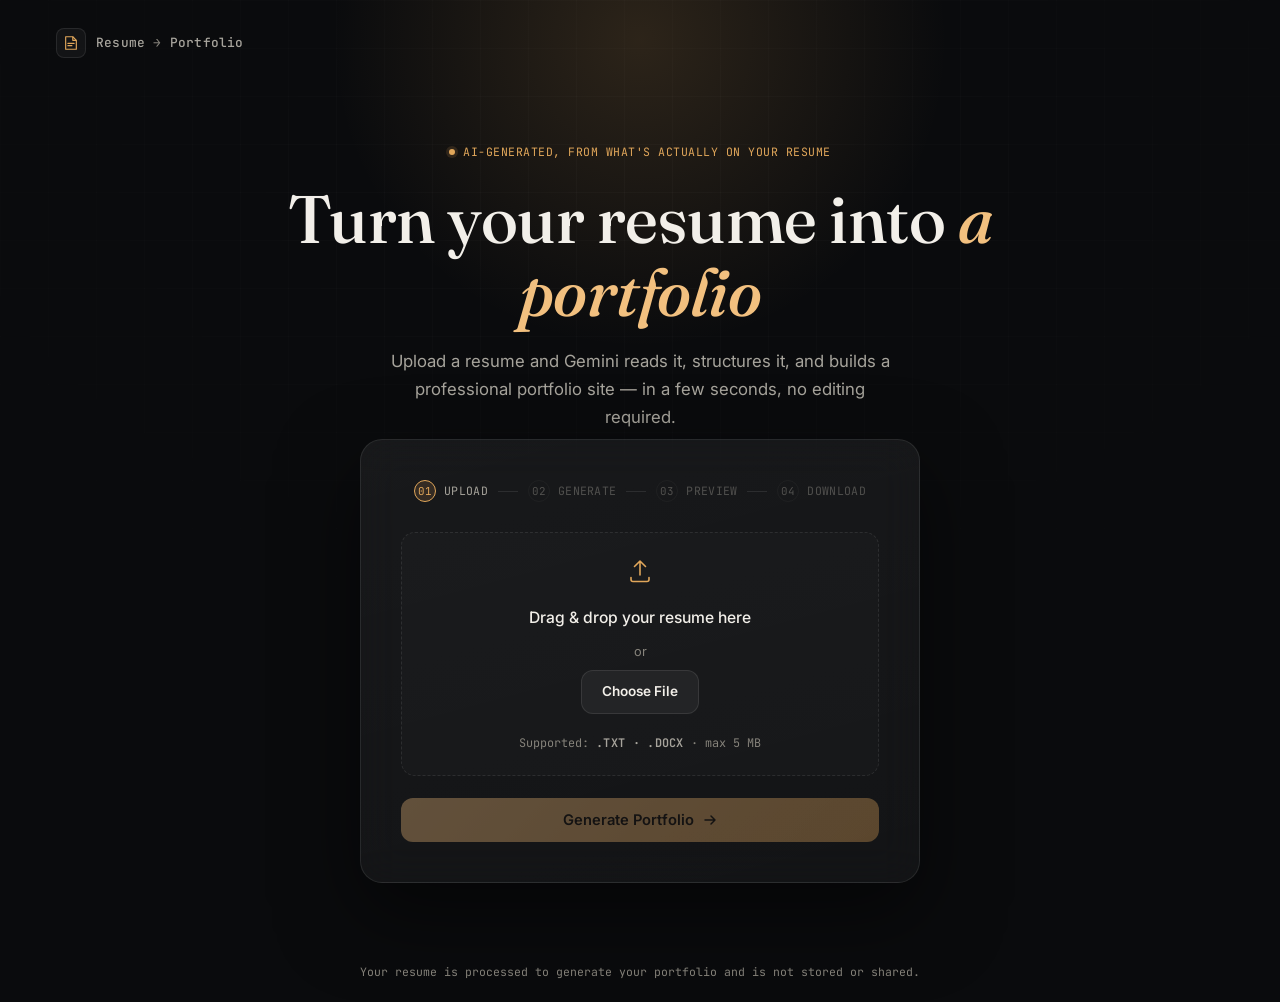
<file: index.html>
<!DOCTYPE html>
<html lang="en">
<head>
<meta charset="UTF-8">
<meta name="viewport" content="width=device-width, initial-scale=1.0">
<title>AI Resume Portfolio Generator</title>
<meta name="description" content="Upload your resume and turn it into a professional portfolio, powered by AI.">

<link rel="preconnect" href="https://fonts.googleapis.com">
<link rel="preconnect" href="https://fonts.gstatic.com" crossorigin>
<link href="https://fonts.googleapis.com/css2?family=Fraunces:ital,opsz,wght@0,9..144,400;0,9..144,500;0,9..144,600;1,9..144,500&family=Inter:wght@400;500;600;700&family=JetBrains+Mono:wght@400;500&display=swap" rel="stylesheet">

<link rel="stylesheet" href="frontend.css">
</head>
<body>

<!-- Ambient background -->
<div class="bg-field" aria-hidden="true">
  <div class="bg-grid"></div>
  <div class="bg-glow"></div>
</div>

<div class="page">

  <header class="site-header">
    <div class="brand">
      <span class="brand-mark" aria-hidden="true">
        <svg width="16" height="16" viewBox="0 0 18 18" fill="none">
          <path d="M3 2H11L15 6V16H3V2Z" stroke="currentColor" stroke-width="1.3" stroke-linejoin="round"/>
          <path d="M11 2V6H15" stroke="currentColor" stroke-width="1.3" stroke-linejoin="round"/>
          <path d="M5.5 9.5H12.5M5.5 12H10" stroke="currentColor" stroke-width="1.3" stroke-linecap="round"/>
        </svg>
      </span>
      <span class="brand-name">Resume<em>&nbsp;→&nbsp;</em>Portfolio</span>
    </div>
  </header>

  <main class="hero" id="main">

    <p class="eyebrow">AI-generated, from what's actually on your resume</p>
    <h1 class="headline">Turn your resume into <span class="accent-word">a portfolio</span></h1>
    <p class="subhead">Upload a resume and Gemini reads it, structures it, and builds a professional portfolio site — in a few seconds, no editing required.</p>

    <!-- ============ STAGE CARD ============ -->
    <!-- data-stage cycles: upload | generating | success | genfail -->
    <section class="stage-card" id="stageCard" data-stage="upload" aria-live="polite">

      <!-- Step index: purely CSS-driven off #stageCard's data-stage -->
      <div class="steps" aria-hidden="true">
        <div class="step" data-step="1">
          <span class="step-num">01</span>
          <span class="step-label">Upload</span>
        </div>
        <div class="step-line"></div>
        <div class="step" data-step="2">
          <span class="step-num">02</span>
          <span class="step-label">Generate</span>
        </div>
        <div class="step-line"></div>
        <div class="step" data-step="3">
          <span class="step-num">03</span>
          <span class="step-label">Preview</span>
        </div>
        <div class="step-line"></div>
        <div class="step" data-step="4">
          <span class="step-num">04</span>
          <span class="step-label">Download</span>
        </div>
      </div>

      <!-- ---- EMPTY / SELECTED (upload) stage ---- -->
      <div class="stage stage-upload" data-stage-panel="upload">

        <div class="dropzone" id="dropzone" tabindex="0" role="button"
             aria-label="Upload your resume, drag and drop or choose a file">
          <div class="dropzone-scan" aria-hidden="true"></div>

          <div class="dropzone-empty" id="dropzoneEmpty">
            <span class="dropzone-icon" aria-hidden="true">
              <svg width="30" height="30" viewBox="0 0 30 30" fill="none">
                <path d="M15 20V6M15 6L9.5 11.5M15 6L20.5 11.5" stroke="currentColor" stroke-width="1.6" stroke-linecap="round" stroke-linejoin="round"/>
                <path d="M6 22.5V24.5C6 25.6 6.9 26.5 8 26.5H22C23.1 26.5 24 25.6 24 24.5V22.5" stroke="currentColor" stroke-width="1.6" stroke-linecap="round"/>
              </svg>
            </span>
            <p class="dropzone-title">Drag &amp; drop your resume here</p>
            <p class="dropzone-or">or</p>
            <span class="btn btn-secondary btn-choose">Choose File</span>
            <p class="dropzone-formats">Supported: <strong>.TXT · .DOCX</strong> &middot; max 5&nbsp;MB</p>
          </div>

          <div class="dropzone-file" id="dropzoneFile" hidden>
            <span class="file-icon" id="fileTypeIcon" aria-hidden="true">TXT</span>
            <div class="file-meta">
              <p class="file-name" id="fileName">resume.docx</p>
              <p class="file-sub"><span id="fileTypeLabel">DOCX</span> &middot; <span id="fileSize">—</span></p>
            </div>
            <div class="file-actions">
              <button type="button" class="icon-btn" id="replaceFileBtn" aria-label="Replace file" title="Replace file">
                <svg width="16" height="16" viewBox="0 0 16 16" fill="none"><path d="M2.5 8a5.5 5.5 0 0 1 9.44-3.86M13.5 8a5.5 5.5 0 0 1-9.44 3.86" stroke="currentColor" stroke-width="1.3" stroke-linecap="round"/><path d="M12 2.5V5.5H9" stroke="currentColor" stroke-width="1.3" stroke-linecap="round" stroke-linejoin="round"/><path d="M4 13.5V10.5H7" stroke="currentColor" stroke-width="1.3" stroke-linecap="round" stroke-linejoin="round"/></svg>
              </button>
              <button type="button" class="icon-btn icon-btn-danger" id="removeFileBtn" aria-label="Remove file" title="Remove file">
                <svg width="16" height="16" viewBox="0 0 16 16" fill="none"><path d="M4 4L12 12M12 4L4 12" stroke="currentColor" stroke-width="1.3" stroke-linecap="round"/></svg>
              </button>
            </div>
          </div>

          <input type="file" id="fileInput" accept=".txt,.docx" hidden>
        </div>

        <p class="alert alert-error" id="alertBox" role="alert" hidden></p>

        <button type="button" class="btn btn-primary btn-generate" id="generateBtn" disabled>
          <span>Generate Portfolio</span>
          <svg width="16" height="16" viewBox="0 0 16 16" fill="none" aria-hidden="true"><path d="M3 8H13M13 8L9 4M13 8L9 12" stroke="currentColor" stroke-width="1.5" stroke-linecap="round" stroke-linejoin="round"/></svg>
        </button>
      </div>

      <!-- ---- GENERATING stage ---- -->
      <div class="stage stage-generating" data-stage-panel="generating" hidden>
        <div class="assemble" aria-hidden="true">
          <span class="assemble-block"></span>
          <span class="assemble-block"></span>
          <span class="assemble-block"></span>
          <span class="assemble-block"></span>
          <span class="assemble-block"></span>
          <span class="assemble-block"></span>
        </div>
        <p class="generating-status" id="generatingStatus" aria-live="polite">Analyzing your resume&hellip;</p>
        <div class="progress-track" aria-hidden="true"><div class="progress-fill"></div></div>
      </div>

      <!-- ---- SUCCESS stage ---- -->
      <div class="stage stage-success" data-stage-panel="success" hidden>
        <div class="success-badge" aria-hidden="true">
          <svg width="26" height="26" viewBox="0 0 26 26" fill="none"><path d="M6 13.5L11 18.5L20 8" stroke="currentColor" stroke-width="2" stroke-linecap="round" stroke-linejoin="round"/></svg>
        </div>
        <p class="success-title">Your portfolio is ready.</p>
        <p class="success-sub">Built from <span id="successFileName">your resume</span> — take a look, then download it.</p>

        <div class="success-actions">
          <button type="button" class="btn btn-secondary" id="previewBtn">Preview Portfolio</button>
          <button type="button" class="btn btn-primary" id="downloadBtn">
            Download portfolio.html
            <svg width="15" height="15" viewBox="0 0 15 15" fill="none" aria-hidden="true"><path d="M7.5 2V10M7.5 10L4 6.5M7.5 10L11 6.5" stroke="currentColor" stroke-width="1.4" stroke-linecap="round" stroke-linejoin="round"/><path d="M2.5 12H12.5" stroke="currentColor" stroke-width="1.4" stroke-linecap="round"/></svg>
          </button>
        </div>
        <button type="button" class="link-btn" id="resetBtn">Upload another resume</button>
      </div>

      <!-- ---- GENERATION ERROR stage ---- -->
      <div class="stage stage-genfail" data-stage-panel="genfail" hidden>
        <div class="fail-badge" aria-hidden="true">
          <svg width="24" height="24" viewBox="0 0 24 24" fill="none"><path d="M12 8V13" stroke="currentColor" stroke-width="2" stroke-linecap="round"/><circle cx="12" cy="16.3" r="1.1" fill="currentColor"/><circle cx="12" cy="12" r="9.25" stroke="currentColor" stroke-width="1.5"/></svg>
        </div>
        <p class="fail-title">Generation failed</p>
        <p class="fail-sub" id="genFailReason">The backend couldn't process this resume. Nothing was saved.</p>
        <div class="success-actions">
          <button type="button" class="btn btn-primary" id="retryBtn">Try Again</button>
        </div>
        <button type="button" class="link-btn" id="failResetBtn">Go back to upload</button>
      </div>

    </section>
    <!-- ============ /STAGE CARD ============ -->

  </main>

  <footer class="site-footer">
    <p>Your resume is processed to generate your portfolio and is not stored or shared.</p>
  </footer>

</div>

<!-- Preview modal -->
<div class="modal" id="previewModal" hidden>
  <div class="modal-backdrop" id="modalBackdrop"></div>
  <div class="modal-panel" role="dialog" aria-modal="true" aria-label="Portfolio preview">
    <div class="modal-bar">
      <span>Portfolio preview</span>
      <button type="button" class="icon-btn" id="closePreviewBtn" aria-label="Close preview">
        <svg width="16" height="16" viewBox="0 0 16 16" fill="none"><path d="M4 4L12 12M12 4L4 12" stroke="currentColor" stroke-width="1.3" stroke-linecap="round"/></svg>
      </button>
    </div>
    <iframe id="previewFrame" title="Portfolio preview" sandbox="allow-same-origin"></iframe>
  </div>
</div>

<script src="app.js"></script>
</body>
</html>
</file>
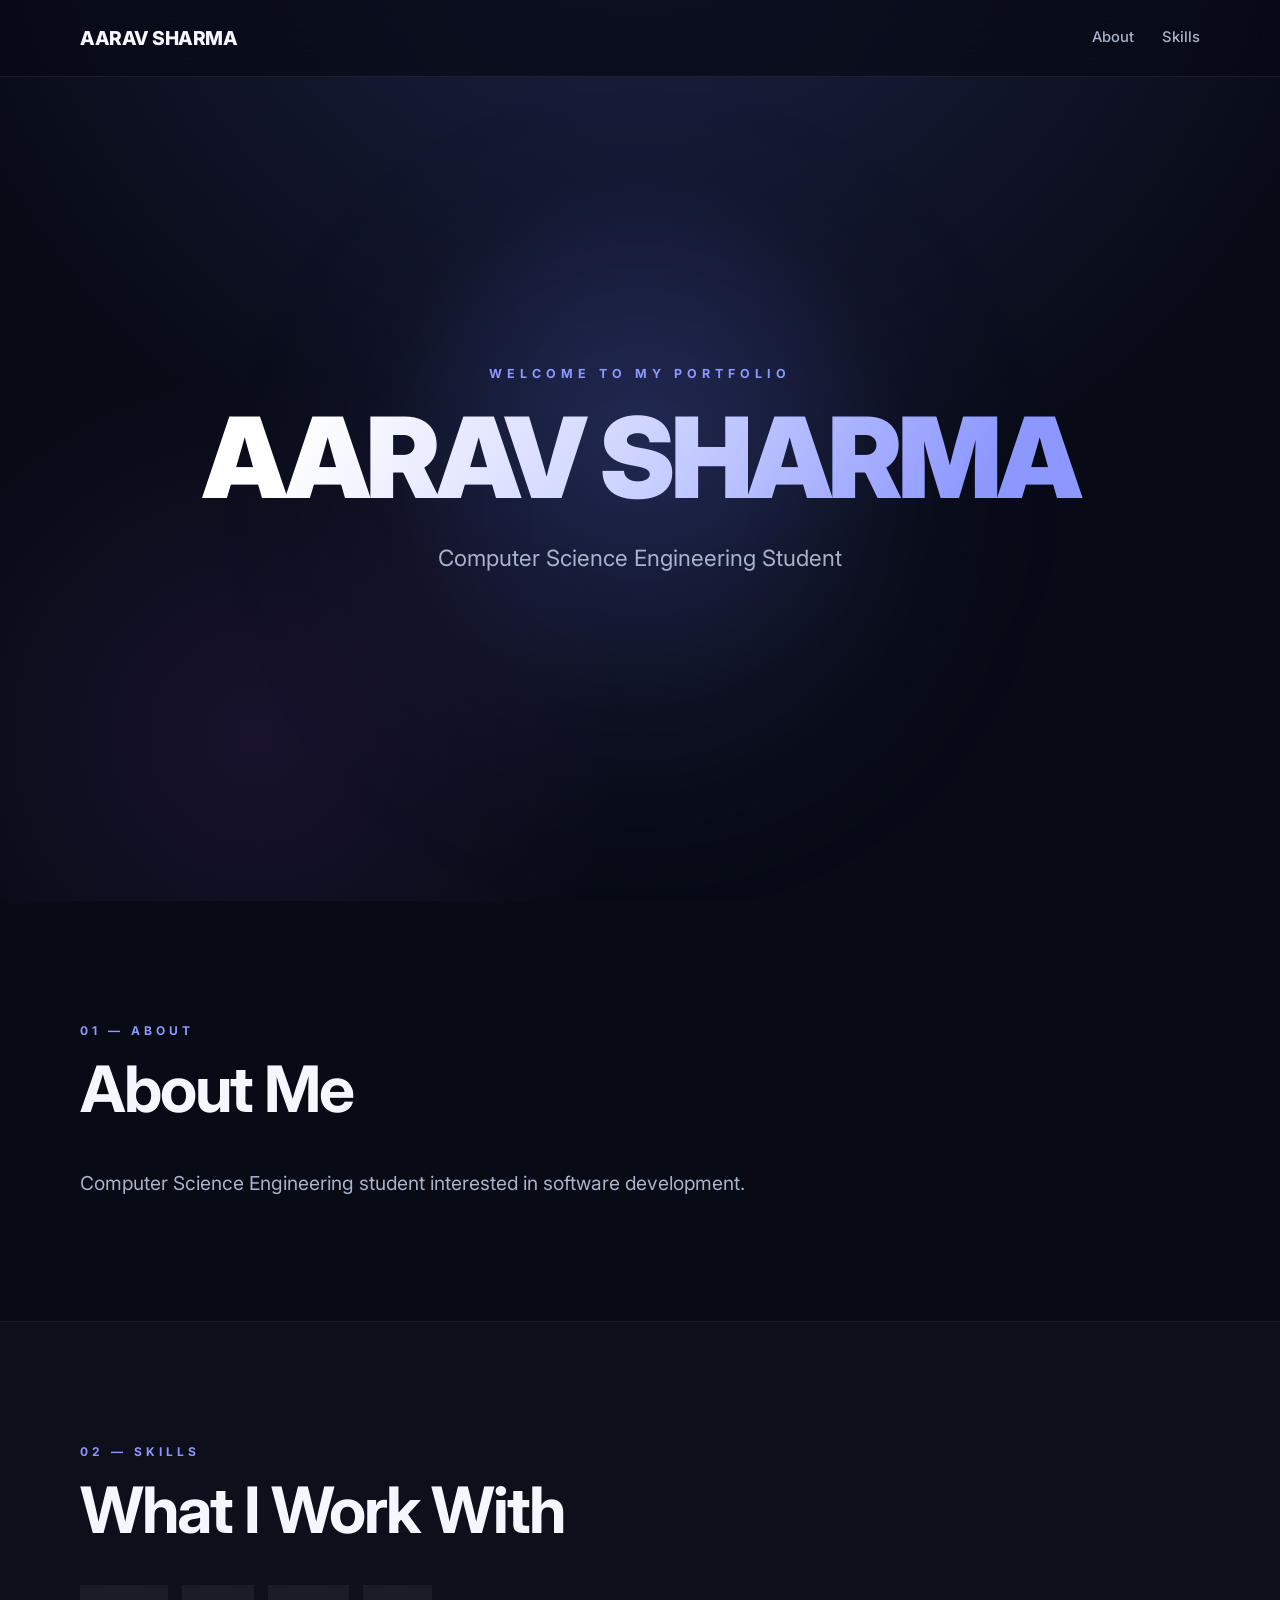
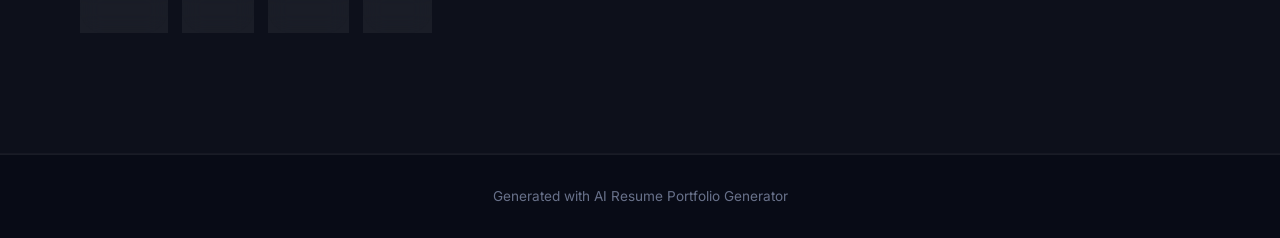
<file: portfolio.html>
<!DOCTYPE html>
<html lang="en">

<head>
    <meta charset="UTF-8">
    <meta name="viewport" content="width=device-width, initial-scale=1.0">

    <title>AARAV SHARMA | Portfolio</title>

    <link rel="preconnect" href="https://fonts.googleapis.com">
    <link rel="preconnect" href="https://fonts.gstatic.com" crossorigin>
    <link
        href="https://fonts.googleapis.com/css2?family=Fraunces:ital,opsz,wght@0,9..144,400;0,9..144,500;0,9..144,600;1,9..144,500&family=Inter:wght@400;500;600;700&family=JetBrains+Mono:wght@400;500&display=swap"
        rel="stylesheet">

    <style>
    /* =========================================
   AI RESUME PORTFOLIO — PREMIUM DESIGN
   ========================================= */

:root {
    --bg: #080b16;
    --bg-soft: #0d1222;
    --card: rgba(255, 255, 255, 0.055);
    --card-border: rgba(255, 255, 255, 0.10);

    --text: #f5f7ff;
    --text-soft: #aab3ca;

    --primary: #6d7cff;
    --primary-light: #8d98ff;
    --secondary: #a855f7;

    --max-width: 1120px;

    --radius: 20px;
    --transition: 0.3s ease;
}

/* =========================================
   RESET
   ========================================= */

* {
    margin: 0;
    padding: 0;
    box-sizing: border-box;
}

html {
    scroll-behavior: smooth;
}

body {
    font-family: Inter, -apple-system, BlinkMacSystemFont, "Segoe UI",
        Roboto, Arial, sans-serif;

    background:
        radial-gradient(circle at 50% -10%, rgba(109, 124, 255, 0.22), transparent 35%),
        var(--bg);

    color: var(--text);
    line-height: 1.7;
    overflow-x: hidden;
}

a {
    color: inherit;
    text-decoration: none;
}

.container {
    width: min(var(--max-width), calc(100% - 48px));
    margin: 0 auto;
}

/* =========================================
   NAVBAR
   ========================================= */

.navbar {
    position: sticky;
    top: 0;
    z-index: 1000;

    background: rgba(8, 11, 22, 0.72);
    backdrop-filter: blur(18px);
    -webkit-backdrop-filter: blur(18px);

    border-bottom: 1px solid rgba(255, 255, 255, 0.08);
}

.nav-container {
    min-height: 76px;

    display: flex;
    align-items: center;
    justify-content: space-between;
}

.logo {
    font-size: 1.2rem;
    font-weight: 800;
    letter-spacing: -0.5px;

    transition: var(--transition);
}

.logo:hover {
    color: var(--primary-light);
}

.nav-links {
    display: flex;
    align-items: center;
    gap: 28px;
}

.nav-links a {
    position: relative;

    color: var(--text-soft);
    font-size: 0.92rem;
    font-weight: 500;

    transition: var(--transition);
}

.nav-links a::after {
    content: "";

    position: absolute;
    left: 0;
    bottom: -8px;

    width: 0;
    height: 2px;

    background: var(--primary-light);

    transition: var(--transition);
}

.nav-links a:hover {
    color: var(--text);
}

.nav-links a:hover::after {
    width: 100%;
}

/* =========================================
   HERO
   ========================================= */

.hero {
    min-height: calc(100vh - 76px);

    display: flex;
    align-items: center;
    justify-content: center;

    text-align: center;

    position: relative;
    overflow: hidden;

    background:
        radial-gradient(circle at 50% 45%,
            rgba(109, 124, 255, 0.17),
            transparent 34%),
        radial-gradient(circle at 20% 80%,
            rgba(168, 85, 247, 0.10),
            transparent 30%);
}

.hero::before {
    content: "";

    position: absolute;

    width: 520px;
    height: 520px;

    border-radius: 50%;

    background: rgba(109, 124, 255, 0.08);

    filter: blur(90px);

    top: 20%;
    left: 50%;

    transform: translateX(-50%);
}

.hero-content {
    position: relative;
    z-index: 2;

    animation: heroReveal 0.9s ease both;
}

.hero-label {
    margin-bottom: 20px;

    color: var(--primary-light);

    font-size: 0.78rem;
    font-weight: 700;

    letter-spacing: 5px;
    text-transform: uppercase;
}

.hero h1 {
    font-size: clamp(3.5rem, 9vw, 7rem);

    line-height: 0.95;
    letter-spacing: -5px;

    font-weight: 900;

    background:
        linear-gradient(
            120deg,
            #ffffff 20%,
            #cdd3ff 50%,
            #8d98ff 80%
        );

    -webkit-background-clip: text;
    background-clip: text;
    color: transparent;

    margin-bottom: 28px;
}

.headline {
    color: var(--text-soft);

    font-size: clamp(1.1rem, 2vw, 1.4rem);

    max-width: 700px;
    margin: 0 auto 38px;
}

.hero-button {
    display: inline-flex;
    align-items: center;
    justify-content: center;

    padding: 14px 26px;

    border-radius: 12px;

    background: linear-gradient(
        135deg,
        var(--primary),
        var(--secondary)
    );

    color: white;

    font-weight: 700;

    box-shadow:
        0 12px 30px rgba(109, 124, 255, 0.25);

    transition:
        transform var(--transition),
        box-shadow var(--transition);
}

.hero-button:hover {
    transform: translateY(-4px);

    box-shadow:
        0 18px 40px rgba(109, 124, 255, 0.38);
}

/* =========================================
   SECTIONS
   ========================================= */

.section {
    padding: 120px 0;
}

.section-alt {
    background: rgba(255, 255, 255, 0.018);

    border-top: 1px solid rgba(255, 255, 255, 0.035);
    border-bottom: 1px solid rgba(255, 255, 255, 0.035);
}

.section-label {
    margin-bottom: 14px;

    color: var(--primary-light);

    font-size: 0.75rem;
    font-weight: 700;

    letter-spacing: 4px;
    text-transform: uppercase;
}

.section h2 {
    font-size: clamp(2.3rem, 5vw, 4rem);

    line-height: 1.05;
    letter-spacing: -2px;

    margin-bottom: 42px;
}

/* =========================================
   ABOUT
   ========================================= */

.about-text {
    max-width: 820px;

    color: var(--text-soft);

    font-size: 1.2rem;
    line-height: 1.9;
}

/* =========================================
   SKILLS
   ========================================= */

.skills {
    display: flex;
    flex-wrap: wrap;
    gap: 14px;
}

.skill {
    display: inline-flex;
    align-items: center;

    padding: 10px 18px;

    border: 1px solid var(--card-border);
    border-radius: 999px;

    background: var(--card);

    color: #dfe3ff;

    font-size: 0.92rem;
    font-weight: 600;

    backdrop-filter: blur(10px);

    transition: var(--transition);
}

.skill:hover {
    transform: translateY(-4px);

    border-color: rgba(141, 152, 255, 0.5);

    background: rgba(109, 124, 255, 0.12);

    box-shadow:
        0 10px 30px rgba(0, 0, 0, 0.2);
}

/* =========================================
   PROJECTS
   ========================================= */

.projects-grid {
    display: grid;

    grid-template-columns: repeat(2, minmax(0, 1fr));

    gap: 24px;
}

.project-card {
    position: relative;

    padding: 30px;

    min-height: 260px;

    border: 1px solid var(--card-border);
    border-radius: var(--radius);

    background:
        linear-gradient(
            145deg,
            rgba(255, 255, 255, 0.075),
            rgba(255, 255, 255, 0.025)
        );

    backdrop-filter: blur(16px);

    overflow: hidden;

    transition:
        transform var(--transition),
        border-color var(--transition),
        box-shadow var(--transition);
}

.project-card::before {
    content: "";

    position: absolute;

    width: 180px;
    height: 180px;

    top: -90px;
    right: -90px;

    border-radius: 50%;

    background: rgba(109, 124, 255, 0.15);

    filter: blur(30px);
}

.project-card:hover {
    transform: translateY(-8px);

    border-color: rgba(141, 152, 255, 0.35);

    box-shadow:
        0 24px 60px rgba(0, 0, 0, 0.3);
}

.project-card h3 {
    position: relative;

    margin-bottom: 14px;

    font-size: 1.4rem;
}

.project-card p {
    position: relative;

    color: var(--text-soft);

    margin-bottom: 12px;
}

.project-card strong {
    color: var(--text);
}

.project-card a {
    position: relative;

    display: inline-block;

    margin-top: 12px;

    color: var(--primary-light);

    font-weight: 700;
}

.project-card a:hover {
    text-decoration: underline;
}

/* =========================================
   EDUCATION
   ========================================= */

.education-list,
.experience-list,
.achievements-list {
    display: grid;
    gap: 18px;
}

.education-card,
.experience-card,
.achievement-card {
    padding: 26px 28px;

    border: 1px solid var(--card-border);
    border-radius: var(--radius);

    background: var(--card);

    backdrop-filter: blur(12px);

    transition: var(--transition);
}

.education-card:hover,
.experience-card:hover,
.achievement-card:hover {
    transform: translateX(6px);

    border-color: rgba(141, 152, 255, 0.3);
}

.education-card h3,
.experience-card h3 {
    margin-bottom: 8px;

    font-size: 1.25rem;
}

.education-card p,
.experience-card p,
.achievement-card p {
    color: var(--text-soft);

    margin-bottom: 5px;
}

/* =========================================
   CONTACT
   ========================================= */

.contact-section {
    text-align: center;

    background:
        radial-gradient(
            circle at 50% 100%,
            rgba(109, 124, 255, 0.12),
            transparent 40%
        );
}

.contact-content {
    display: flex;

    flex-wrap: wrap;

    justify-content: center;

    gap: 14px;
}

.contact-content p {
    margin: 0;
}

.contact-content a {
    display: inline-flex;

    padding: 12px 20px;

    border-radius: 12px;

    border: 1px solid var(--card-border);

    background: var(--card);

    color: var(--text-soft);

    transition: var(--transition);
}

.contact-content a:hover {
    color: white;

    background: rgba(109, 124, 255, 0.12);

    border-color: rgba(141, 152, 255, 0.4);

    transform: translateY(-3px);
}

/* =========================================
   FOOTER
   ========================================= */

footer {
    padding: 30px 0;

    border-top: 1px solid rgba(255, 255, 255, 0.07);

    text-align: center;

    color: #68718a;

    font-size: 0.85rem;
}

/* =========================================
   ANIMATION
   ========================================= */

@keyframes heroReveal {
    from {
        opacity: 0;
        transform: translateY(25px);
    }

    to {
        opacity: 1;
        transform: translateY(0);
    }
}

/* =========================================
   RESPONSIVE
   ========================================= */

@media (max-width: 800px) {

    .container {
        width: min(var(--max-width), calc(100% - 32px));
    }

    .nav-container {
        min-height: 68px;
    }

    .nav-links {
        gap: 14px;

        overflow-x: auto;

        max-width: 70%;
    }

    .nav-links a {
        font-size: 0.8rem;

        white-space: nowrap;
    }

    .hero {
        min-height: calc(100vh - 68px);
    }

    .hero h1 {
        letter-spacing: -3px;
    }

    .section {
        padding: 80px 0;
    }

    .projects-grid {
        grid-template-columns: 1fr;
    }
}

@media (max-width: 520px) {

    .nav-container {
        align-items: flex-start;

        padding: 16px 0;

        gap: 14px;
    }

    .nav-links {
        max-width: 62%;

        gap: 12px;
    }

    .hero-label {
        letter-spacing: 3px;
    }

    .hero h1 {
        font-size: 3.3rem;
        letter-spacing: -2px;
    }

    .headline {
        font-size: 1rem;
    }

    .section h2 {
        font-size: 2.4rem;
    }

    .project-card,
    .education-card,
    .experience-card,
    .achievement-card {
        padding: 22px;
    }
}
</style>
</head>

<body>

    <!-- Navigation -->
    <nav class="navbar">
        <div class="container nav-container">
            <a href="#" class="logo">AARAV SHARMA</a>

            <div class="nav-links">
                <a href="#about">About</a>
                <a href="#skills">Skills</a>
            </div>
        </div>
    </nav>


    <!-- Hero -->
    <header class="hero">
        <div class="container hero-content">

            <p class="hero-label">WELCOME TO MY PORTFOLIO</p>

            <h1>AARAV SHARMA</h1>

            <p class="headline">Computer Science Engineering Student</p>

            

        </div>
    </header>


    <main>

        <!-- About -->
        <section id="about" class="section">
            <div class="container">

                <p class="section-label">01 — ABOUT</p>

                <h2>About Me</h2>

                <p class="about-text">
                    Computer Science Engineering student interested in software development.
                </p>

            </div>
        </section>


        <!-- Skills -->
        <section id="skills" class="section section-alt">
            <div class="container">

                <p class="section-label">02 — SKILLS</p>

                <h2>What I Work With</h2>

                <div class="skills">
                    
        <span class="skill">Python</span>
        
        <span class="skill">Java</span>
        
        <span class="skill">HTML</span>
        
        <span class="skill">CSS</span>
        
                </div>

            </div>
        </section>


        <!-- Projects -->


        <!-- Education -->


        <!-- Experience -->

        <!-- Achievements -->


        <!-- Contact -->

    </main>


    <!-- Footer -->
    <footer>
        <div class="container">
            <p>
                Generated with AI Resume Portfolio Generator
            </p>
        </div>
    </footer>

</body>

</html>
</file>
<file: frontend.css>
/* =====================================================================
   AI RESUME PORTFOLIO GENERATOR — APP UI
   Design language: a resume being scanned into structured data.
   Warm scanner-amber accent on near-black, mono for machine-read
   metadata (filenames, steps, status), serif for the human headline.
   ===================================================================== */

:root {
  --bg: #0a0b0d;
  --bg-2: #101215;

  --surface: rgba(255, 255, 255, 0.04);
  --surface-strong: rgba(255, 255, 255, 0.06);
  --border: rgba(255, 255, 255, 0.09);
  --border-hover: rgba(224, 166, 90, 0.55);

  --ink: #f2efe9;
  --ink-soft: #a7a49c;
  --ink-faint: #86837b;

  --accent: #e0a65a;
  --accent-bright: #f2c07f;
  --accent-dim: rgba(224, 166, 90, 0.14);
  --teal: #5fada3;
  --teal-bg: rgba(95, 173, 163, 0.12);
  --danger: #e2637a;
  --danger-bg: rgba(226, 99, 122, 0.1);
  --danger-border: rgba(226, 99, 122, 0.35);

  --font-display: "Fraunces", Georgia, serif;
  --font-body: "Inter", -apple-system, BlinkMacSystemFont, "Segoe UI", sans-serif;
  --font-mono: "JetBrains Mono", ui-monospace, Menlo, monospace;

  --radius-lg: 22px;
  --radius-md: 14px;
  --radius-sm: 8px;

  --ease: cubic-bezier(0.22, 1, 0.36, 1);
}

* { margin: 0; padding: 0; box-sizing: border-box; }

html { color-scheme: dark; }

body {
  background: var(--bg);
  color: var(--ink);
  font-family: var(--font-body);
  line-height: 1.6;
  min-height: 100vh;
  overflow-x: hidden;
  -webkit-font-smoothing: antialiased;
}

button, input { font-family: inherit; color: inherit; }

:focus-visible {
  outline: 2px solid var(--accent);
  outline-offset: 3px;
  border-radius: 6px;
}

/* =====================================================================
   AMBIENT BACKGROUND — one warm glow, a fine grid, nothing else
   ===================================================================== */

.bg-field {
  position: fixed;
  inset: 0;
  z-index: -1;
  overflow: hidden;
  background: var(--bg);
}

.bg-grid {
  position: absolute;
  inset: 0;
  background-image:
    linear-gradient(rgba(255, 255, 255, 0.025) 1px, transparent 1px),
    linear-gradient(90deg, rgba(255, 255, 255, 0.025) 1px, transparent 1px);
  background-size: 48px 48px;
  mask-image: radial-gradient(ellipse 70% 55% at 50% 20%, black, transparent);
  -webkit-mask-image: radial-gradient(ellipse 70% 55% at 50% 20%, black, transparent);
}

.bg-glow {
  position: absolute;
  width: 640px;
  height: 640px;
  top: -280px;
  left: 50%;
  transform: translateX(-50%);
  border-radius: 50%;
  background: radial-gradient(circle, rgba(224, 166, 90, 0.16), transparent 68%);
  animation: driftGlow 24s ease-in-out infinite;
}

@keyframes driftGlow {
  0%, 100% { transform: translateX(-50%) translateY(0); }
  50% { transform: translateX(-46%) translateY(30px); }
}

@media (prefers-reduced-motion: reduce) {
  .bg-glow { animation: none; }
}

/* =====================================================================
   LAYOUT
   ===================================================================== */

.page {
  min-height: 100vh;
  display: flex;
  flex-direction: column;
}

.site-header {
  padding: 28px clamp(20px, 5vw, 56px) 0;
}

.brand {
  display: inline-flex;
  align-items: center;
  gap: 10px;
  color: var(--ink-soft);
}

.brand-mark {
  display: inline-flex;
  align-items: center;
  justify-content: center;
  width: 30px;
  height: 30px;
  border-radius: 8px;
  border: 1px solid var(--border);
  background: var(--surface);
  color: var(--accent);
}

.brand-name {
  font-family: var(--font-mono);
  font-size: 0.8rem;
  font-weight: 500;
  letter-spacing: 0.2px;
}

.brand-name em {
  font-style: normal;
  color: var(--ink-faint);
}

.hero {
  flex: 1;
  display: flex;
  flex-direction: column;
  align-items: center;
  text-align: center;
  padding: clamp(44px, 8vw, 84px) 20px 60px;
}

.eyebrow {
  display: inline-flex;
  align-items: center;
  gap: 8px;
  font-family: var(--font-mono);
  font-size: 0.72rem;
  letter-spacing: 0.5px;
  color: var(--accent);
  text-transform: uppercase;
  margin-bottom: 22px;
  animation: fadeUp 0.6s var(--ease) both;
}

.eyebrow::before {
  content: "";
  width: 6px;
  height: 6px;
  border-radius: 50%;
  background: var(--accent);
  box-shadow: 0 0 0 3px var(--accent-dim);
}

.headline {
  font-family: var(--font-display);
  font-weight: 500;
  font-size: clamp(2.5rem, 5.8vw, 4.2rem);
  line-height: 1.08;
  letter-spacing: -0.5px;
  max-width: 17ch;
  color: var(--ink);
  animation: fadeUp 0.6s 0.08s var(--ease) both;
}

.headline .accent-word {
  font-style: italic;
  color: var(--accent-bright);
}

.subhead {
  margin-top: 20px;
  max-width: 46ch;
  color: var(--ink-soft);
  font-size: 1.05rem;
  line-height: 1.65;
  animation: fadeUp 0.6s 0.16s var(--ease) both;
}

@keyframes fadeUp {
  from { opacity: 0; transform: translateY(14px); }
  to { opacity: 1; transform: translateY(0); }
}

@media (prefers-reduced-motion: reduce) {
  .eyebrow, .headline, .subhead, .stage-card { animation: none !important; }
}

/* =====================================================================
   STEP INDEX — a real sequence, so numbering earns its place.
   Driven entirely by #stageCard[data-stage], no JS needed.
   ===================================================================== */

.steps {
  display: flex;
  align-items: center;
  gap: 10px;
  margin-bottom: 30px;
  font-family: var(--font-mono);
}

.step {
  display: flex;
  align-items: center;
  gap: 8px;
  opacity: 0.4;
  transition: opacity 0.3s var(--ease);
}

.step-num {
  display: grid;
  place-items: center;
  width: 22px;
  height: 22px;
  border-radius: 50%;
  border: 1px solid var(--border);
  font-size: 0.68rem;
  color: var(--ink-soft);
  transition: border-color 0.3s var(--ease), color 0.3s var(--ease), background 0.3s var(--ease);
}

.step-label {
  font-size: 0.72rem;
  letter-spacing: 0.3px;
  color: var(--ink-soft);
  text-transform: uppercase;
}

.step-line {
  width: 20px;
  height: 1px;
  background: var(--border);
}

#stageCard[data-stage="upload"] .step[data-step="1"] { opacity: 1; }
#stageCard[data-stage="upload"] .step[data-step="1"] .step-num {
  border-color: var(--accent);
  color: var(--accent);
  background: var(--accent-dim);
}

#stageCard[data-stage="generating"] .step[data-step="1"] { opacity: 0.7; }
#stageCard[data-stage="generating"] .step[data-step="1"] .step-num {
  border-color: var(--teal);
  color: var(--teal);
}
#stageCard[data-stage="generating"] .step[data-step="2"] { opacity: 1; }
#stageCard[data-stage="generating"] .step[data-step="2"] .step-num {
  border-color: var(--accent);
  color: var(--accent);
  background: var(--accent-dim);
  animation: stepPulse 1.4s ease-in-out infinite;
}

@keyframes stepPulse {
  0%, 100% { box-shadow: 0 0 0 0 var(--accent-dim); }
  50% { box-shadow: 0 0 0 5px transparent; }
}

#stageCard[data-stage="success"] .step[data-step="1"],
#stageCard[data-stage="success"] .step[data-step="2"] { opacity: 0.7; }
#stageCard[data-stage="success"] .step[data-step="1"] .step-num,
#stageCard[data-stage="success"] .step[data-step="2"] .step-num {
  border-color: var(--teal);
  color: var(--teal);
}
#stageCard[data-stage="success"] .step[data-step="3"],
#stageCard[data-stage="success"] .step[data-step="4"] { opacity: 1; }
#stageCard[data-stage="success"] .step[data-step="3"] .step-num,
#stageCard[data-stage="success"] .step[data-step="4"] .step-num {
  border-color: var(--accent);
  color: var(--accent);
  background: var(--accent-dim);
}

#stageCard[data-stage="genfail"] .step[data-step="1"] { opacity: 0.7; }
#stageCard[data-stage="genfail"] .step[data-step="1"] .step-num {
  border-color: var(--teal);
  color: var(--teal);
}
#stageCard[data-stage="genfail"] .step[data-step="2"] { opacity: 1; }
#stageCard[data-stage="genfail"] .step[data-step="2"] .step-num {
  border-color: var(--danger);
  color: var(--danger);
  background: var(--danger-bg);
}

@media (max-width: 480px) {
  .step-label { display: none; }
  .step-line { width: 12px; }
}

/* =====================================================================
   STAGE CARD
   ===================================================================== */

.stage-card {
  margin-top: 8px;
  width: min(560px, 100%);

  background: linear-gradient(165deg, var(--surface-strong), var(--surface));
  border: 1px solid var(--border);
  border-radius: var(--radius-lg);
  backdrop-filter: blur(20px);
  -webkit-backdrop-filter: blur(20px);

  padding: clamp(26px, 4vw, 40px);
  box-shadow: 0 30px 80px rgba(0, 0, 0, 0.5);

  display: flex;
  flex-direction: column;
  align-items: center;
  text-align: center;

  animation: fadeUp 0.6s 0.24s var(--ease) both;
}

.stage {
  width: 100%;
  display: flex;
  flex-direction: column;
  align-items: center;
  animation: stageIn 0.4s var(--ease) both;
}

@keyframes stageIn {
  from { opacity: 0; transform: translateY(8px); }
  to { opacity: 1; transform: translateY(0); }
}

/* ---- Dropzone ---- */

.dropzone {
  position: relative;
  display: block;
  width: 100%;
  min-height: 176px;

  border: 1.5px dashed var(--border);
  border-radius: var(--radius-md);
  background: rgba(255, 255, 255, 0.015);

  cursor: pointer;
  overflow: hidden;
  transition: border-color 0.25s var(--ease), background 0.25s var(--ease), transform 0.2s var(--ease);
}

.dropzone:hover,
.dropzone:focus-visible {
  border-color: var(--border-hover);
  background: var(--accent-dim);
}

.dropzone.is-dragover {
  border-color: var(--accent);
  border-style: solid;
  background: var(--accent-dim);
  transform: scale(1.01);
}

.dropzone.has-file {
  border-style: solid;
  border-color: rgba(95, 173, 163, 0.4);
  background: var(--teal-bg);
}

.dropzone-scan {
  position: absolute;
  inset: 0 0 auto 0;
  height: 2px;
  background: linear-gradient(90deg, transparent, var(--accent), var(--accent-bright), transparent);
  opacity: 0;
  pointer-events: none;
}

.dropzone.is-dragover .dropzone-scan {
  opacity: 1;
  animation: scanSweep 1.1s linear infinite;
}

@keyframes scanSweep {
  from { transform: translateY(0); }
  to { transform: translateY(174px); }
}

.dropzone-empty {
  min-height: 176px;
  display: flex;
  flex-direction: column;
  align-items: center;
  justify-content: center;
  gap: 6px;
  padding: 22px 20px;
}

.dropzone-icon {
  color: var(--accent);
  margin-bottom: 6px;
  transition: transform 0.25s var(--ease);
}

.dropzone:hover .dropzone-icon {
  transform: translateY(-3px);
}

.dropzone-title {
  font-weight: 500;
  font-size: 0.98rem;
}

.dropzone-or {
  color: var(--ink-faint);
  font-size: 0.8rem;
  margin: 6px 0 2px;
}

.dropzone-formats {
  margin-top: 14px;
  font-family: var(--font-mono);
  font-size: 0.74rem;
  color: var(--ink-faint);
}

.dropzone-formats strong {
  color: var(--ink-soft);
  font-weight: 600;
  letter-spacing: 0.3px;
}

/* ---- File selected row ---- */

.dropzone-file {
  min-height: 176px;
  display: flex;
  align-items: center;
  gap: 16px;
  padding: 22px 24px;
  text-align: left;
  animation: fadeUp 0.35s var(--ease) both;
}

.file-icon {
  flex-shrink: 0;
  width: 46px;
  height: 46px;
  display: grid;
  place-items: center;
  border-radius: 12px;
  background: linear-gradient(150deg, var(--accent-dim), rgba(95, 173, 163, 0.14));
  border: 1px solid rgba(224, 166, 90, 0.35);
  font-family: var(--font-mono);
  font-size: 0.62rem;
  font-weight: 600;
  letter-spacing: 0.4px;
  color: var(--accent-bright);
}

.file-meta { flex: 1; min-width: 0; }

.file-name {
  font-family: var(--font-mono);
  font-size: 0.92rem;
  font-weight: 500;
  white-space: nowrap;
  overflow: hidden;
  text-overflow: ellipsis;
}

.file-sub {
  margin-top: 4px;
  font-family: var(--font-mono);
  font-size: 0.75rem;
  color: var(--ink-faint);
}

.file-actions {
  display: flex;
  gap: 8px;
  flex-shrink: 0;
}

.icon-btn {
  width: 34px;
  height: 34px;
  display: grid;
  place-items: center;
  border-radius: 9px;
  border: 1px solid var(--border);
  background: rgba(255, 255, 255, 0.03);
  color: var(--ink-soft);
  cursor: pointer;
  transition: border-color 0.2s var(--ease), color 0.2s var(--ease), background 0.2s var(--ease);
}

.icon-btn:hover {
  color: var(--ink);
  border-color: var(--border-hover);
  background: var(--accent-dim);
}

.icon-btn-danger:hover {
  color: var(--danger);
  border-color: var(--danger-border);
  background: var(--danger-bg);
}

/* ---- Alert ---- */

.alert {
  width: 100%;
  margin-top: 16px;
  padding: 12px 16px;
  border-radius: var(--radius-sm);
  font-size: 0.85rem;
  text-align: left;
  line-height: 1.5;
  animation: fadeUp 0.3s var(--ease) both;
}

.alert-error {
  background: var(--danger-bg);
  border: 1px solid var(--danger-border);
  color: #ffb4c0;
}

/* ---- Buttons ---- */

.btn {
  display: inline-flex;
  align-items: center;
  justify-content: center;
  gap: 8px;
  padding: 13px 24px;
  border: none;
  border-radius: 12px;
  font-size: 0.92rem;
  font-weight: 600;
  cursor: pointer;
  transition: transform 0.2s var(--ease), box-shadow 0.2s var(--ease), opacity 0.2s var(--ease), background 0.2s var(--ease);
}

.btn-primary {
  color: #14110b;
  background: linear-gradient(135deg, var(--accent-bright), var(--accent));
  box-shadow: 0 14px 34px rgba(224, 166, 90, 0.22);
}

.btn-primary:hover:not(:disabled) {
  transform: translateY(-2px);
  box-shadow: 0 20px 44px rgba(224, 166, 90, 0.32);
}

.btn-primary:active:not(:disabled) {
  transform: translateY(0);
}

.btn-primary:disabled {
  opacity: 0.35;
  cursor: not-allowed;
  box-shadow: none;
}

.btn-secondary {
  color: var(--ink);
  background: rgba(255, 255, 255, 0.05);
  border: 1px solid var(--border);
}

.btn-secondary:hover {
  border-color: var(--border-hover);
  background: var(--accent-dim);
}

.btn-choose {
  pointer-events: none;
  padding: 10px 20px;
  font-size: 0.85rem;
}

.btn-generate {
  margin-top: 22px;
  width: 100%;
}

.link-btn {
  margin-top: 18px;
  background: none;
  border: none;
  color: var(--ink-faint);
  font-size: 0.82rem;
  cursor: pointer;
  text-decoration: underline;
  text-underline-offset: 3px;
  transition: color 0.2s var(--ease);
}

.link-btn:hover { color: var(--ink-soft); }

/* =====================================================================
   GENERATING STAGE
   ===================================================================== */

.stage-generating { padding: 14px 0 6px; }

.assemble {
  display: grid;
  grid-template-columns: repeat(3, 34px);
  grid-template-rows: repeat(2, 34px);
  gap: 8px;
  margin-bottom: 30px;
}

.assemble-block {
  border-radius: 8px;
  background: linear-gradient(150deg, var(--accent), var(--teal));
  opacity: 0.15;
  animation: assemblePulse 1.8s ease-in-out infinite;
}

.assemble-block:nth-child(1) { animation-delay: 0s; }
.assemble-block:nth-child(2) { animation-delay: 0.15s; }
.assemble-block:nth-child(3) { animation-delay: 0.3s; }
.assemble-block:nth-child(4) { animation-delay: 0.45s; }
.assemble-block:nth-child(5) { animation-delay: 0.6s; }
.assemble-block:nth-child(6) { animation-delay: 0.75s; }

@keyframes assemblePulse {
  0%, 100% { opacity: 0.12; transform: scale(0.9); }
  50% { opacity: 1; transform: scale(1); }
}

@media (prefers-reduced-motion: reduce) {
  .assemble-block { animation: assembleFade 1.8s ease-in-out infinite; }
}

@keyframes assembleFade {
  0%, 100% { opacity: 0.15; }
  50% { opacity: 0.9; }
}

.generating-status {
  font-size: 0.98rem;
  color: var(--ink-soft);
  min-height: 1.4em;
}

.progress-track {
  margin-top: 22px;
  width: 220px;
  height: 3px;
  border-radius: 999px;
  background: rgba(255, 255, 255, 0.08);
  overflow: hidden;
}

.progress-fill {
  width: 40%;
  height: 100%;
  border-radius: 999px;
  background: linear-gradient(90deg, var(--accent), var(--teal));
  animation: indeterminate 1.4s ease-in-out infinite;
}

@keyframes indeterminate {
  0% { transform: translateX(-100%); }
  100% { transform: translateX(350%); }
}

/* =====================================================================
   SUCCESS / ERROR STAGES
   ===================================================================== */

.success-badge, .fail-badge {
  width: 52px;
  height: 52px;
  display: grid;
  place-items: center;
  border-radius: 50%;
  margin-bottom: 18px;
  animation: badgePop 0.4s var(--ease) both;
}

@keyframes badgePop {
  from { opacity: 0; transform: scale(0.6); }
  to { opacity: 1; transform: scale(1); }
}

.success-badge {
  color: var(--teal);
  background: var(--teal-bg);
  border: 1px solid rgba(95, 173, 163, 0.35);
}

.fail-badge {
  color: var(--danger);
  background: var(--danger-bg);
  border: 1px solid var(--danger-border);
}

.success-title, .fail-title {
  font-family: var(--font-display);
  font-size: 1.5rem;
  font-weight: 500;
}

.success-sub, .fail-sub {
  margin-top: 8px;
  color: var(--ink-soft);
  font-size: 0.92rem;
  max-width: 40ch;
}

.success-sub span { color: var(--ink); font-family: var(--font-mono); font-size: 0.85rem; }

.success-actions {
  margin-top: 26px;
  display: flex;
  gap: 12px;
  flex-wrap: wrap;
  justify-content: center;
  width: 100%;
}

.success-actions .btn { flex: 1; min-width: 180px; }

/* =====================================================================
   FOOTER
   ===================================================================== */

.site-footer {
  text-align: center;
  padding: 20px;
  font-family: var(--font-mono);
  font-size: 0.72rem;
  color: var(--ink-faint);
}

/* =====================================================================
   PREVIEW MODAL
   ===================================================================== */

.modal {
  position: fixed;
  inset: 0;
  z-index: 100;
  display: flex;
  align-items: center;
  justify-content: center;
  padding: 24px;
}

.modal-backdrop {
  position: absolute;
  inset: 0;
  background: rgba(3, 4, 6, 0.75);
  backdrop-filter: blur(6px);
  z-index: 1;
}

.modal-panel {
  position: relative;
  width: min(1080px, 100%);
  height: min(84vh, 780px);
  background: var(--bg-2);
  border: 1px solid var(--border);
  border-radius: var(--radius-md);
  overflow: hidden;
  display: flex;
  flex-direction: column;
  box-shadow: 0 40px 100px rgba(0, 0, 0, 0.6);
  animation: stageIn 0.3s var(--ease) both;
  z-index: 2;
}

.modal-bar {
  display: flex;
  align-items: center;
  justify-content: space-between;
  padding: 12px 16px;
  border-bottom: 1px solid var(--border);
  font-size: 0.8rem;
  color: var(--ink-soft);
  font-family: var(--font-mono);
}

.modal-panel iframe {
  flex: 1;
  width: 100%;
  border: none;
  background: white;
}

/* =====================================================================
   RESPONSIVE
   ===================================================================== */

@media (max-width: 640px) {
  .dropzone-file { flex-wrap: wrap; }
  .success-actions { flex-direction: column; }
  .success-actions .btn { width: 100%; }
  .stage-card { border-radius: var(--radius-md); }
}

@media (max-width: 420px) {
  .headline { letter-spacing: -0.2px; }
  .dropzone-empty { padding: 20px 14px; }
}

.modal[hidden] {
    display: none !important;
}
[hidden] {
    display: none !important;
}
</file>
